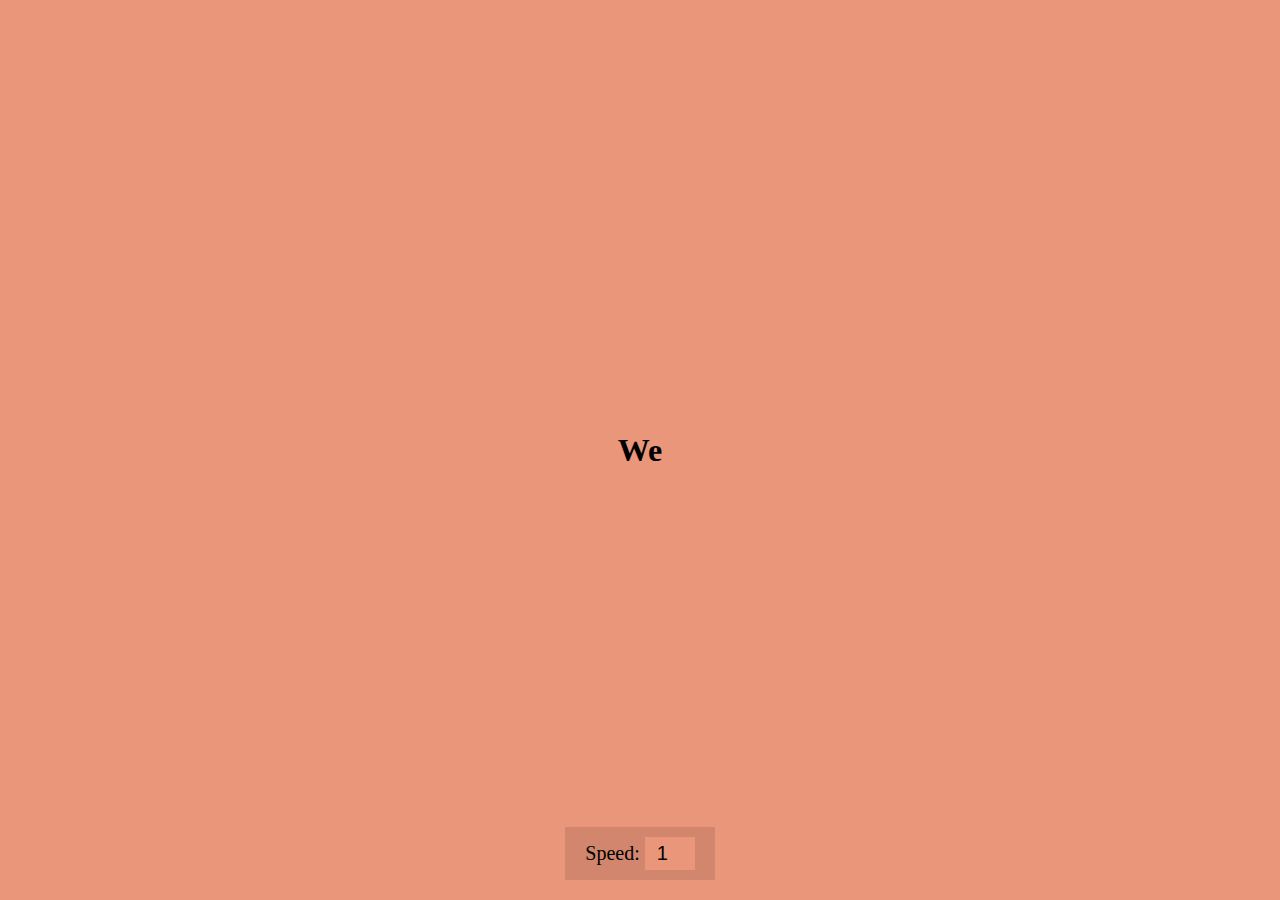
<file: 1.15-09-22/running_text/index.html>
<!DOCTYPE html>
<html lang="en">
<head>
    <meta charset="UTF-8">
    <meta http-equiv="X-UA-Compatible" content="IE=edge">
    <meta name="viewport" content="width=device-width, initial-scale=1.0">
    <title>Running Text</title>
    <link rel="stylesheet" href="style.css">
</head>
<body>
    <h1 id="text">Dummy Text...</h1>
    <div>
        <label for="speed">Speed:</label>
        <input type="number" name="speed" id="speed" value="1" min="1" max="10" step="1">
    </div>
    <script src="script.js"></script>
</body>
</html>
</file>
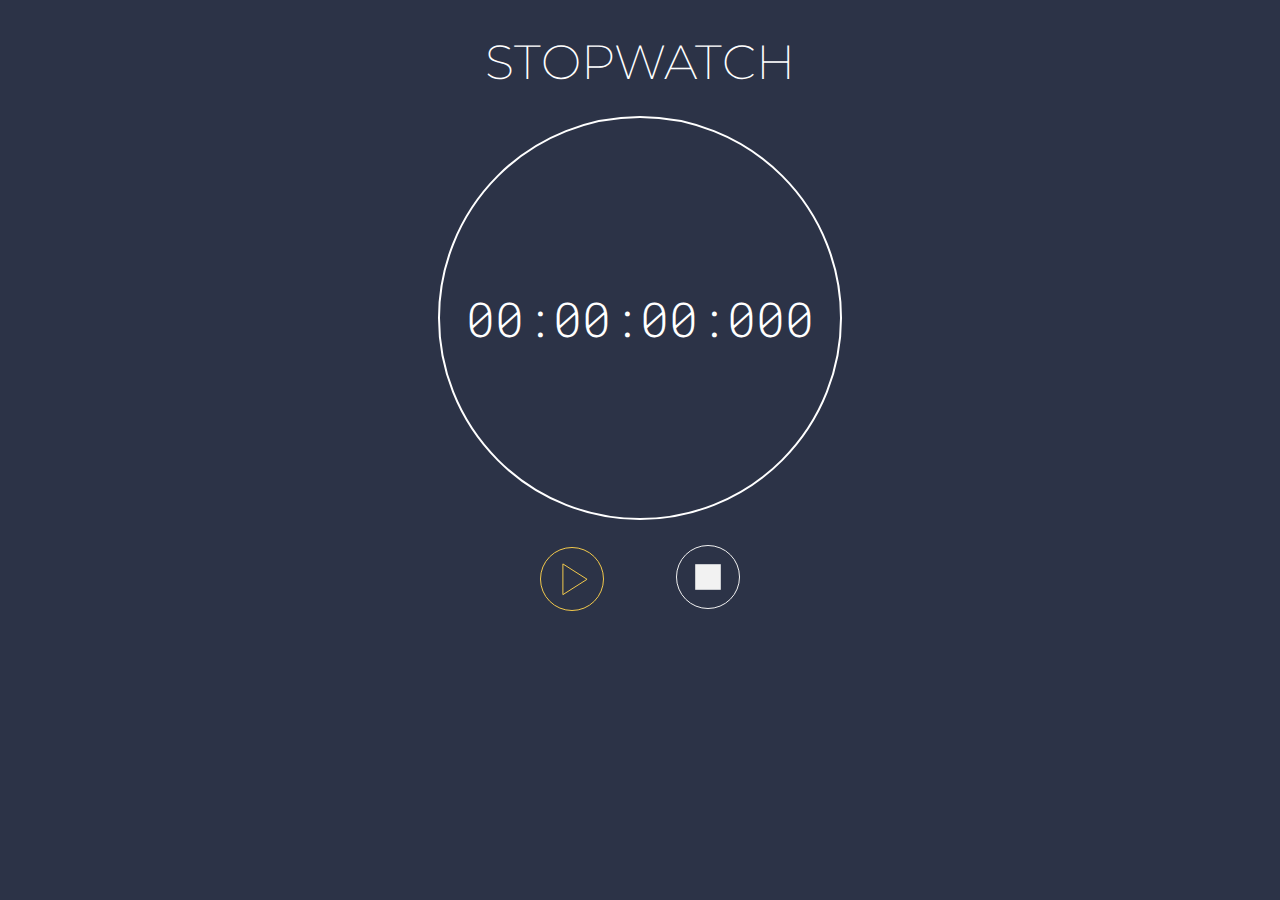
<file: 1.15-09-22/stopwatch/index.html>
<!DOCTYPE html>
<html lang="en">
<head>
    <meta charset="UTF-8">
    <meta http-equiv="X-UA-Compatible" content="IE=edge">
    <meta name="viewport" content="width=device-width, initial-scale=1.0">
    <title>Stopwatch</title>
    <link rel="stylesheet" href="style.css" />
    <link href="https://fonts.googleapis.com/css2?family=Montserrat:wght@200;900&display=swap" rel="stylesheet" />
    <link href="https://fonts.googleapis.com/css2?family=Roboto+Mono:ital,wght@0,300;1,300&display=swap" rel="stylesheet" />
</head>
<body>
    <div class="stopwatch">
        <h1>STOPWATCH</h1>
        <div class="circle">
            <span class="time" id="display">00:00:00:000</span>
        </div>
        <div class="controls">
            <button class="buttonPlay">
                <img src="play-button.svg" alt="playButton" id="playButton">
                <img src="pause-button.svg" alt="pauseButton" id="pauseButton">
            </button>
            <button class="buttonReset">
                <img src="reset-button.svg" alt="resetButton" id="resetButton">
            </button>
        </div>
    </div>
    <script src="script.js"></script>
</body>
</html>
</file>
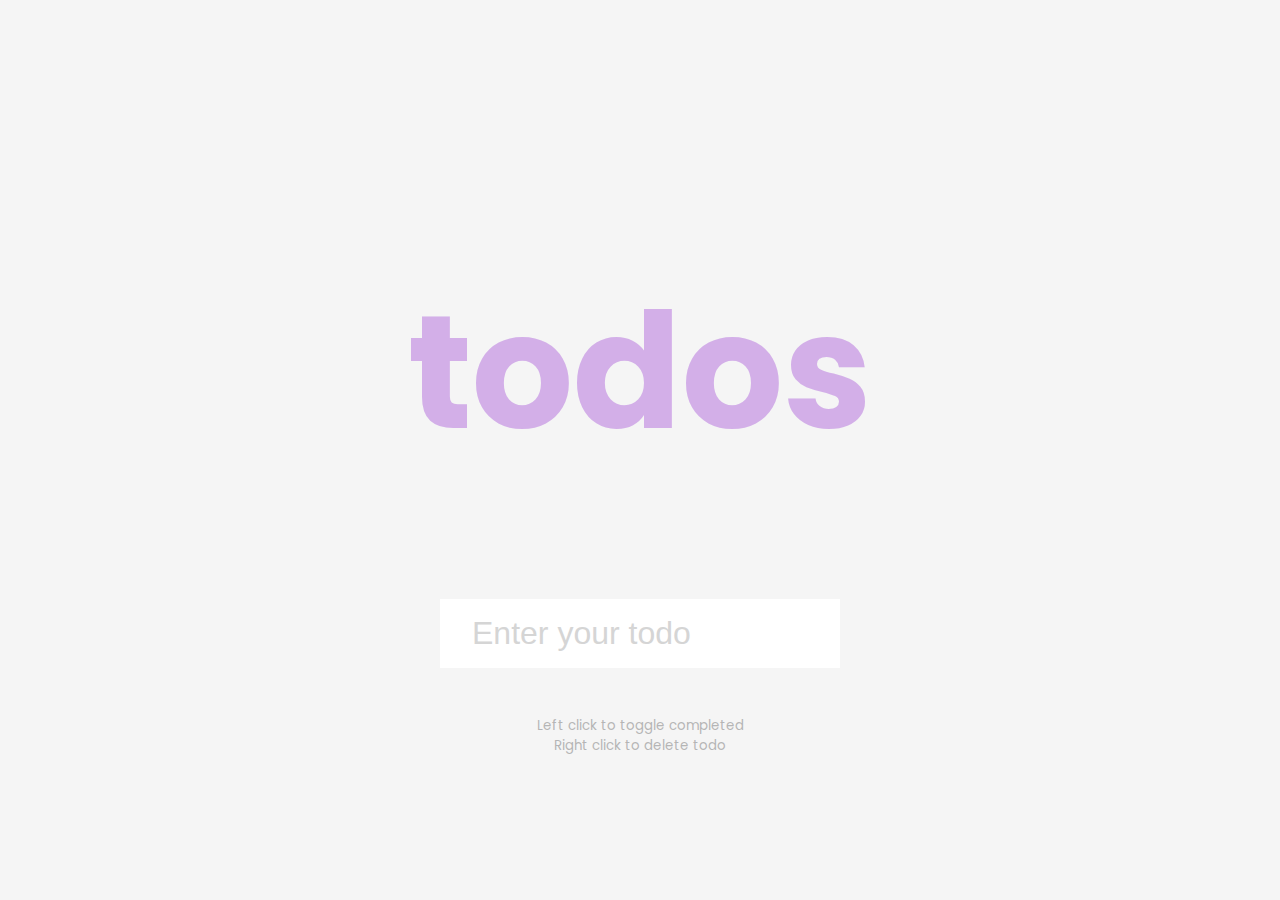
<file: 1.15-09-22/todos/index.html>
<!DOCTYPE html>
<html lang="en">
<head>
    <meta charset="UTF-8">
    <meta http-equiv="X-UA-Compatible" content="IE=edge">
    <meta name="viewport" content="width=device-width, initial-scale=1.0">
    <title>Todos</title>
    <link rel="stylesheet" href="style.css">
</head>
<body>
    <h1>todos</h1>

    <form id="form">
        <input type="text" class="input" id="input" placeholder="Enter your todo" autocomplete="off">
        <ul class="todos" id="todos">
        </ul>
    </form>
    <small>
        Left click to toggle completed
        <br>
        Right click to delete todo
    </small>
    <script src="script.js"></script>
</body>
</html>
</file>
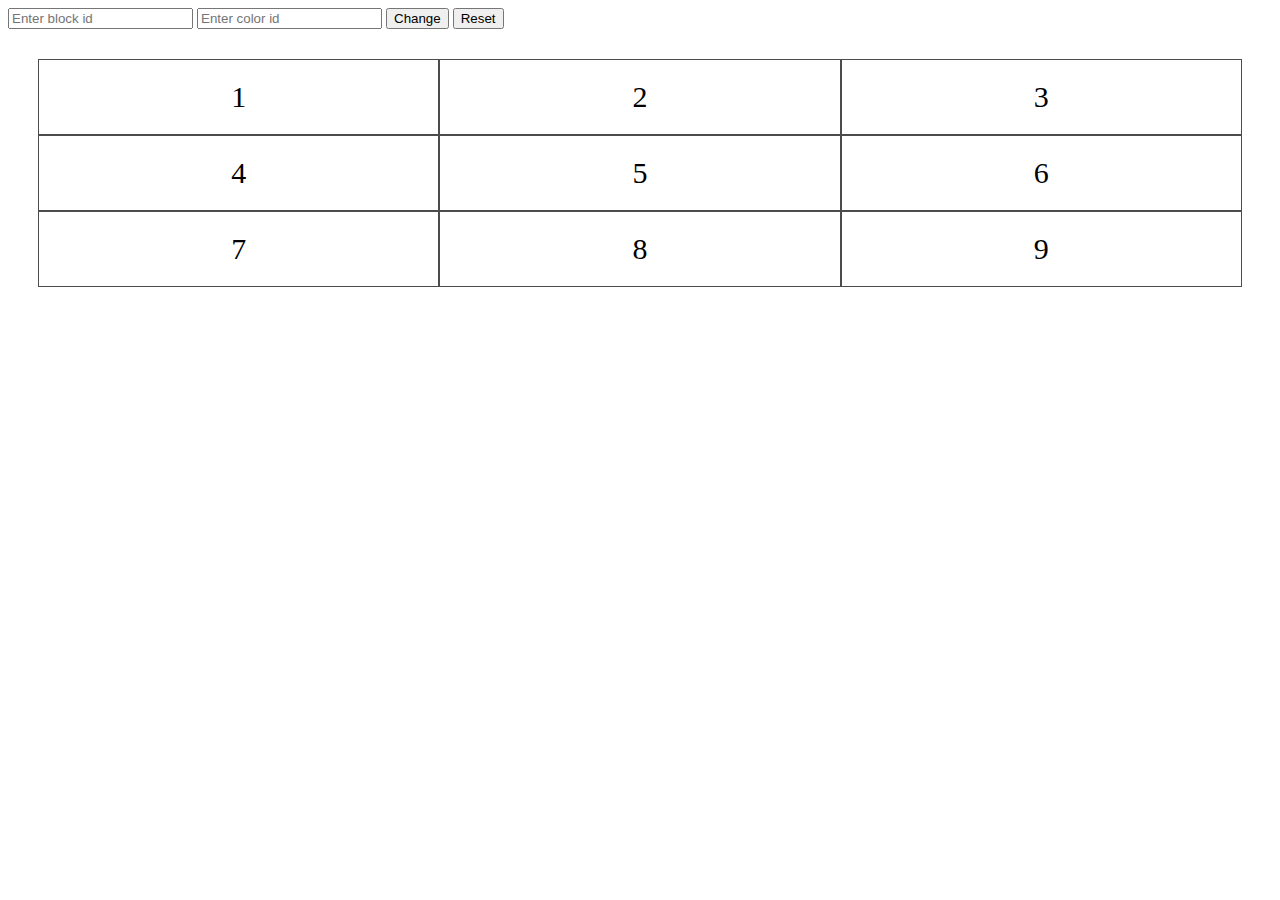
<file: 2.16-09-22/color-grid/index.html>
<!DOCTYPE html>
<html lang="en">
<head>
    <meta charset="UTF-8">
    <meta http-equiv="X-UA-Compatible" content="IE=edge">
    <meta name="viewport" content="width=device-width, initial-scale=1.0">
    <title>Color Grid</title>
    <link rel="stylesheet" href="style.css">
</head>
<body>
    <input type="text" name="block" id="block_id" placeholder="Enter block id">
    <input type="text" name="color" id="color_id" placeholder="Enter color id">

    <button id="change_button">Change</button>
    <button id="reset_button">Reset</button>

    <div class="grid-container">
        <div class="grid-item" id="1">1</div>
        <div class="grid-item" id="2">2</div>
        <div class="grid-item" id="3">3</div>

        <div class="grid-item" id="4">4</div>
        <div class="grid-item" id="5">5</div>
        <div class="grid-item" id="6">6</div>

        <div class="grid-item" id="7">7</div>
        <div class="grid-item" id="8">8</div>
        <div class="grid-item" id="9">9</div>

    </div>
    <script src="script.js"></script>
</body>
</html>
</file>
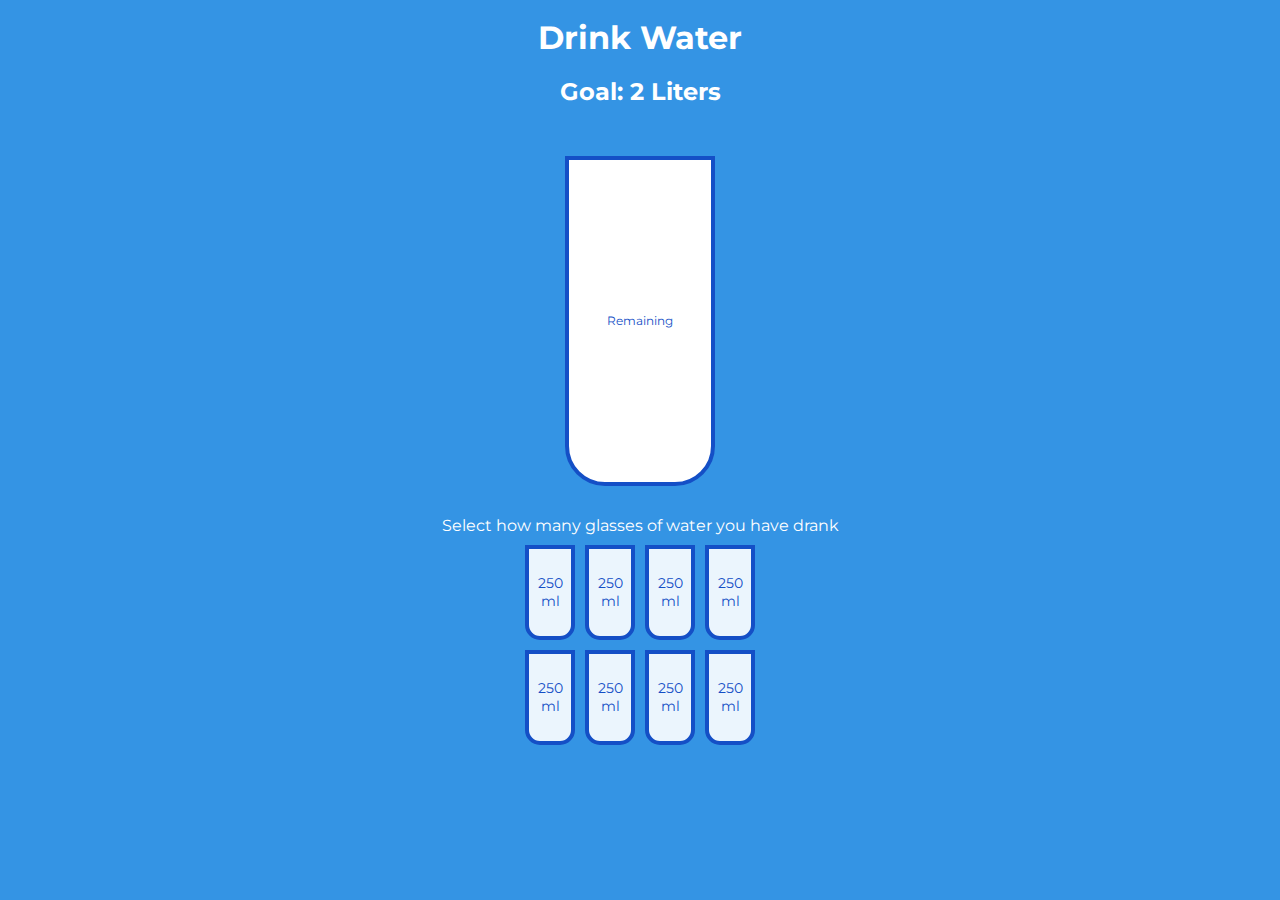
<file: 2.16-09-22/drink-water/index.html>
<!DOCTYPE html>
<html lang="en">
<head>
    <meta charset="UTF-8">
    <meta http-equiv="X-UA-Compatible" content="IE=edge">
    <meta name="viewport" content="width=device-width, initial-scale=1.0">
    <title>Drink Water</title>
    <link rel="stylesheet" href="style.css">
</head>
<body>
    <h1>Drink Water</h1>
    <h2>Goal: 2 Liters</h2>

    <div class="cup">
        <div class="remaining" id="remaining">
            <span id="liters"></span>
            <small>Remaining</small>
        </div>
        <div class="percentage" id="percentage"></div>
    </div>

    <p class="text">Select how many glasses of water you have drank</p>

    <div class="cups">
        <div class="cup cup-small">250 ml</div>
        <div class="cup cup-small">250 ml</div>
        <div class="cup cup-small">250 ml</div>
        <div class="cup cup-small">250 ml</div>
        <div class="cup cup-small">250 ml</div>
        <div class="cup cup-small">250 ml</div>
        <div class="cup cup-small">250 ml</div>
        <div class="cup cup-small">250 ml</div>
    </div>

    <script src="script.js"></script>
</body>
</html>
</file>
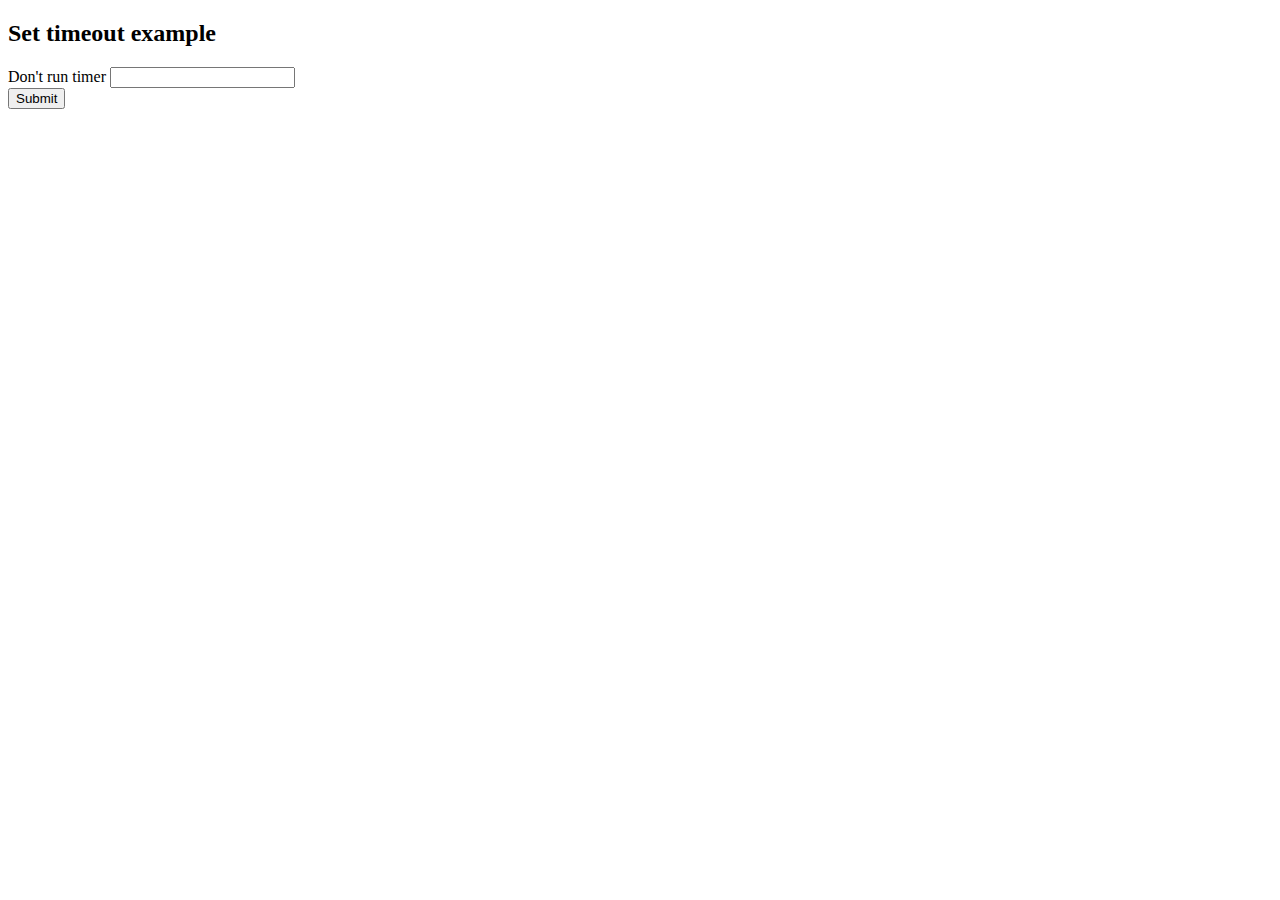
<file: 1.15-09-22/running_text/set-timeout-eg.html>
<!DOCTYPE html>
<html lang="en">
<head>
    <meta charset="UTF-8">
    <meta http-equiv="X-UA-Compatible" content="IE=edge">
    <meta name="viewport" content="width=device-width, initial-scale=1.0">
    <title>Set timeout example</title>
</head>
<body>
    <h2>Set timeout example</h2>
    <div id="root"></div>
    <label>Don't run timer</label>
    <input type="text" id="input">
    <br>
    <button id="submit">Submit</button>
    <script src="set-timeout.js"></script>
</body>
</html>
</file>
<file: 1.15-09-22/running_text/style.css>
*{
    box-sizing: border-box;
}

body{
    background-color: darksalmon;
    display: flex;
    align-items: center;
    justify-content: center;
    height: 100vh;
    margin: 0;
}

div{
    position: absolute;
    bottom: 20px;
    padding: 10px 20px;
    font-size: 20px;
    background: rgba(0,0,0,0.1);
}

input{
    width: 50px;
    padding: 5px;
    font-size: 20px;
    border: none;
    background-color: darksalmon;
    text-align: center  ;
}

input:focus{
    outline: none;
}
</file>
<file: 1.15-09-22/stopwatch/style.css>
body{
    background-color: #2c3347;
    color: #fff;
}

h1{
    font-size: 48px;
    font-family: "Montserrat",sans-serif;
    font-weight: 200;
    text-align: center;

    padding: 0 60px;
    margin: 0;
}

.stopwatch{
    display: grid;
    justify-items: center;
    grid-row-gap: 25px;
    width: 100%;
    padding-top: 25px;
}

.circle{
    display: flex;
    justify-content: center;
    align-items: center;

    height: 400px;
    width: 400px;

    border: 2px solid;
    border-radius: 50%;
}

.time{
    font-family: "Roboto Mono",monospace;
    font-weight: 300;
    font-size: 48px;
}

.controls{
    display: flex;
    justify-content: space-between;
    width: 200px;
}

button{
    cursor: pointer;
    background: transparent;
    outline: none;
    border: none;
    padding: 0;
    margin: 0;
}

#playButton{
    display: block;
}

#pauseButton{
    display: none;
}
</file>
<file: 1.15-09-22/todos/style.css>
@import url('https://fonts.googleapis.com/css2?family=Poppins:wght@200;400&display=swap');

*{
    box-sizing: border-box;
}

body{
    background-color: #f5f5f5;
    color: #444;
    font-family: "Poppins",sans-serif;
    display: flex;
    flex-direction: column;
    align-items: center;
    justify-content: center;
    height: 100vh;
    margin: 0;
}

h1{
    color: rgb(189,130,225);
    font-size: 10rem;
    text-align: center;
    opacity: 0.6;
}

form{
    max-width: 100%;
    width: 400px;
}

.input{
    border: none;
    color: #444;
    font-size: 2rem;
    padding: 1rem 2rem;
    display: block;
    width: 100%;
}

input:focus{
    outline-color: rgb(180,130,225);
}

input::placeholder{
    color: #d5d5d5;
}

.todos{
    background-color: #fff;
    padding: 0;
    margin: 0;
    list-style-type: none;
}

.todos li{
    border-top: 1px solid #e5e5e5;
    cursor: pointer;
    font-size: 1.5rem;
    padding: 1rem 2rem;
}

small{
    color: #b5b5b5;
    margin-top: 3rem;
    text-align: center;
}

.todos li.completed{
    color: #b6b6b6;
    text-decoration: line-through;
}
</file>
<file: 2.16-09-22/color-grid/style.css>
.grid-container{
    display: grid;
    margin: 20px;
    grid-template-columns: auto auto auto;
    padding: 10px;
}

.grid-item{
    background-color: transparent;
    border: 1px solid rgba(0,0,0,0.7);
    padding: 20px;
    font-size: 30px;
    text-align: center;
}
</file>
<file: 2.16-09-22/drink-water/style.css>
@import url('https://fonts.googleapis.com/css?family=Montserrat:400,600&display=swap');

:root {
    --border-color: #144fc6;
    --fill-color: #6ab3f8;
    --bg-color: #3494e4;
}

*{
    box-sizing: border-box;
}

body{
    background-color: var(--bg-color);
    color: #fff;
    font-family: 'Montserrat',sans-serif;
    display: flex;
    flex-direction: column;
    align-items: center;
    margin-bottom: 40px;
}

h1{
    margin: 10px 0 0;
}

h3{
    font-weight: 400;
    margin: 10px 0;
}

.cup{
    background-color: #fff;
    border: 4px solid var(--border-color);
    color: var(--border-color);
    border-radius: 0 0 40px 40px;
    height: 330px;
    width: 150px;
    margin: 30px 0;
    display: flex;
    flex-direction: column;
    overflow: hidden;
}

.cup.cup-small{
    height: 95px;
    width: 50px;
    border-radius: 0 0 15px 15px;
    background-color: rgba(255,255,255,0.9);
    cursor: pointer;
    font-size: 14px;
    align-items: center;
    justify-content: center;
    text-align: center;
    margin: 5px;
    transition: 0.3s ease;
}

.cup.cup-small.full{
    background-color: var(--fill-color);
    color: #fff;
}

.cups {
    display: flex;
    flex-wrap: wrap;
    align-items: center;
    justify-content: center;
    width: 280px;
}

.remaining{
    display: flex;
    flex-direction: column;
    align-items: center;
    justify-content: center;
    text-align: center;
    flex: 1;
    transition: 0.3s ease;
}

.remaining span{
    font-size: 20px;
    font-weight: bold;
}

.remaining small{
    font-size: 12px;
}

.percentage{
    background-color: var(--fill-color);
    display: flex;
    align-items: center;
    justify-content: center;
    font-weight: bold;
    font-size: 30px;
    height: 0;
    transition: 0.3s ease;
}

.text{
    text-align: center;
    margin: 0 0 5px;
}
</file>
